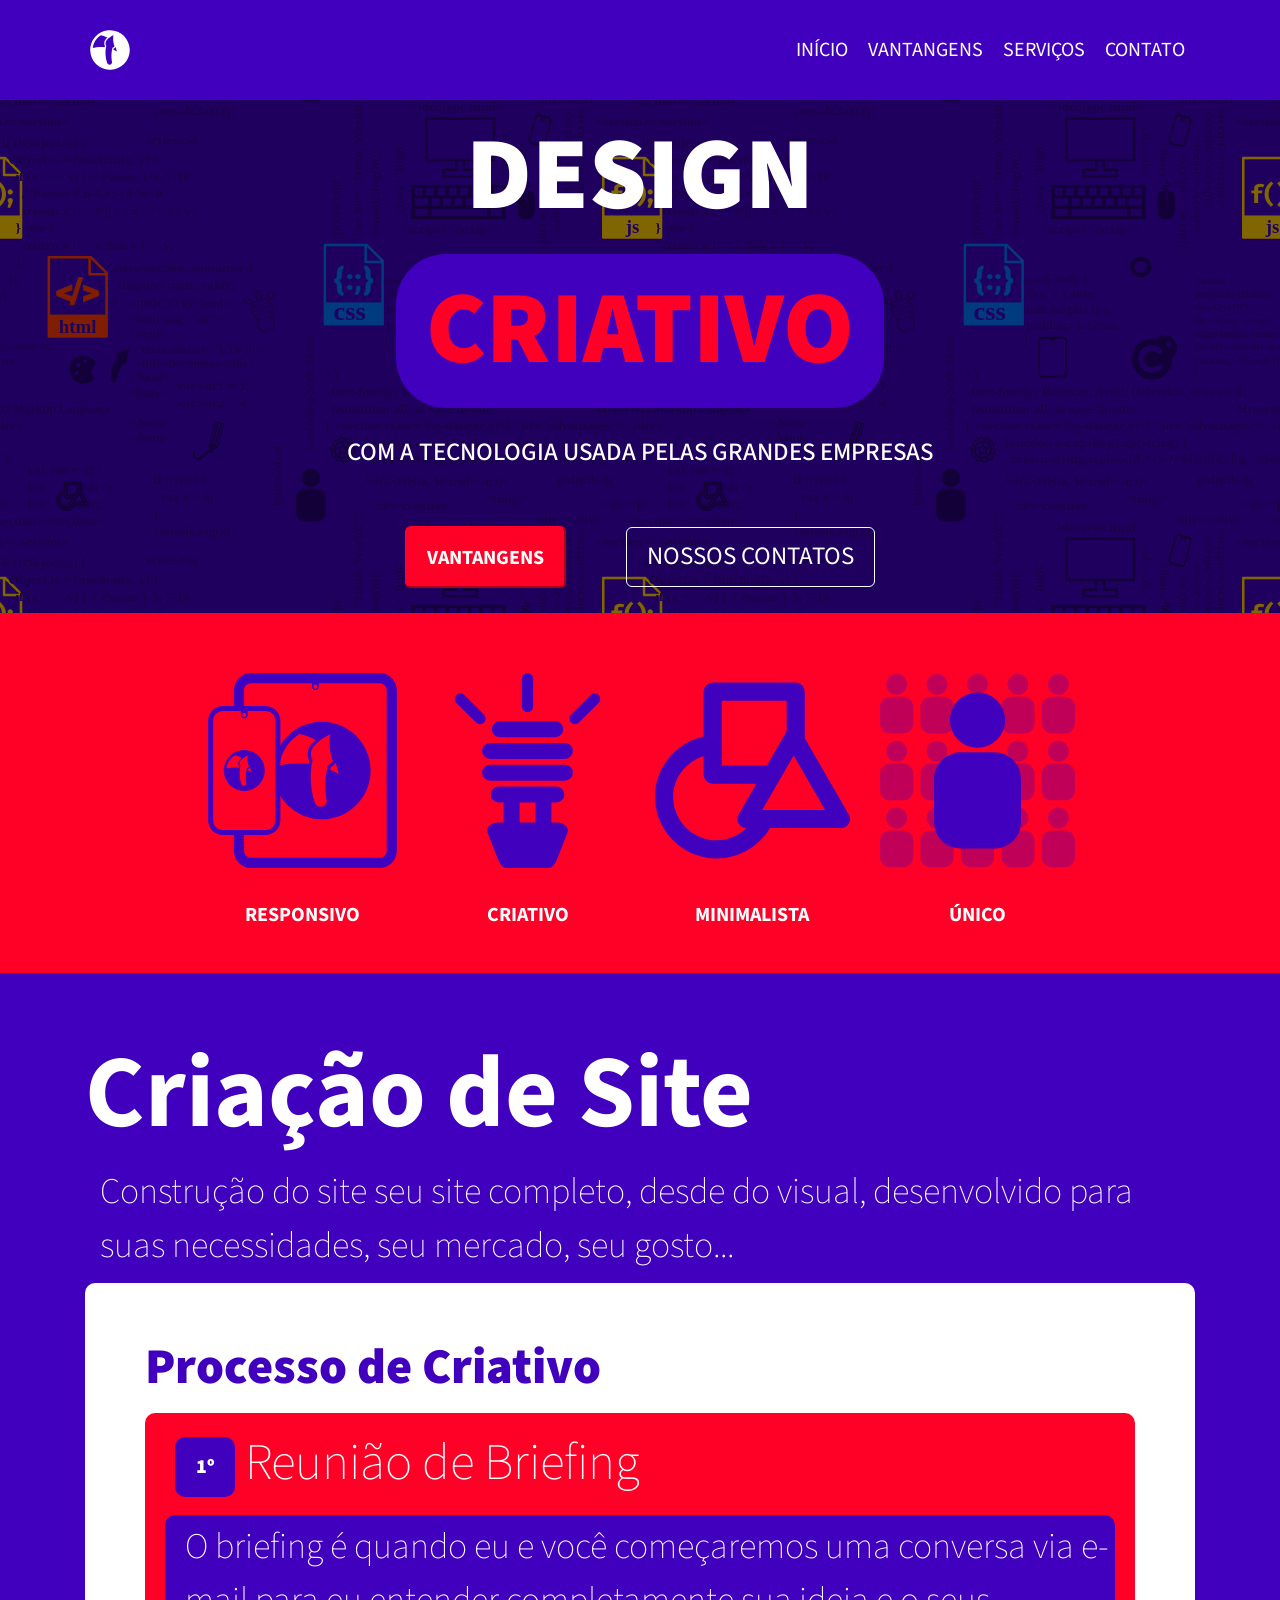
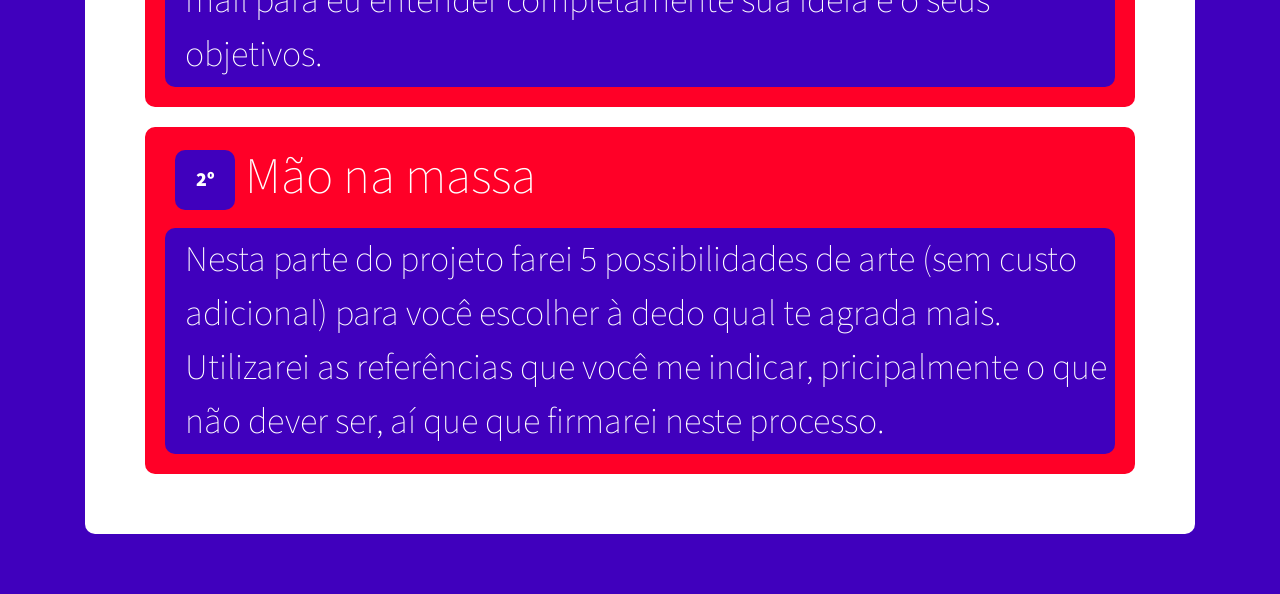
<file: index.html>
<!doctype html>
<html lang="pt-BR">

<head>

  <meta charset="utf-8">
  <meta name="viewport" content="width=device-width, initial-scale=1, shrink-to-fit=no">

  <link rel="stylesheet" href="./css/style.css">
  <link rel="stylesheet" href="./css/animate.css">
  <link rel="stylesheet" href="./css/morphext.css">
  <link rel="shortcut icon" href="./img/brand-light.svg" type="image/png">

  <title>Wheel Design - Gráfico & Web</title>
</head>

<body>
  <nav class="navbar d-none d-lg-flex navbar-expand-lg navbar-dark bg-primary h-500 fixed-top p-0">
    <div class="container">
      <a class="navbar-brand" href="#">
        <img src="./img/brand-light.svg" height="50">
      </a>
      <button class="navbar-toggler" type="button" data-toggle="collapse" data-target="#navbarNav"
        aria-controls="navbarNav" aria-expanded="false" aria-label="Toggle navigation">
        <span class="navbar-toggler-icon"></span>
      </button>
      <div>
        <ul class="navbar-nav float-right">
          <li class="nav-item">
            <a class="nav-link" href="#">INÍCIO</a>
          </li>
          <li class="nav-item">
            <a class="nav-link" href="#advantages">VANTANGENS</a>
          </li>
          <li class="nav-item">
            <a class="nav-link" href="#services">SERVIÇOS</a>
          </li>
          <li class="nav-item">
            <a class="nav-link" href="#contact">CONTATO</a>
          </li>
        </ul>
      </div>
    </div>
  </nav>

  <nav class="navbar d-lg-none navbar-light bg-light fixed-top p-0">
    <div class="container">
      <a class="navbar-brand" href="#">
        <img src="./img/brand.svg" width="80" height="80">
      </a>
      <button class="navbar-toggler " type="button" data-toggle="collapse" data-target="#navbarNav"
        aria-controls="navbarNav" aria-expanded="false" aria-label="Toggle navigation">
        <span class="navbar-toggler-icon"></span>
      </button>
      <div class="collapse navbar-collapse" id="navbarNav">
        <ul class="navbar-nav  bg-light container">
          <li class="nav-item">
            <a class="nav-link" href="#">INÍCIO</a>
          </li>
          <li class="nav-item">
            <a class="nav-link" href="#advantages">VANTANGENS</a>
          </li>
          <li class="nav-item">
            <a class="nav-link" href="#services">SERVIÇOS</a>
          </li>
          <li class="nav-item">
            <a class="nav-link" href="#contact">CONTATO</a>
          </li>
        </ul>
      </div>
    </div>
  </nav>

  <section class="hero-section align-items-center d-flex">

    <div class="container">
      <span class="hero-text">
        DESIGN
      </span><br>
      <span class="rotate text-danger">
        CRIATIVO, RESPONSIVO, FUTURISTA, EXCLUSIVO, MINIMALISTA
      </span>
      <h5 class="my-4">COM A TECNOLOGIA USADA PELAS GRANDES EMPRESAS</h5>
      <button type="menu" class="btn-lg btn-danger mr-1 mx-4">
        <a href="#advantages">VANTANGENS</a>
      </button>
      <button id="bt" type="button" class="btn-lg btn-transparent border border-white mx-4 mt-4">NOSSOS
        CONTATOS</button>
    </div>
    </div>
  </section>

  <section class="bg-danger pt-5" id="advantages">
    <div class="container icons-and-text">
      <div class="row icons-and-text">
        <div class="col-lg-3 col-sm-6 text-center">
          <div class="card mb-4">
            <img class="mb-4 card-img-top" src="./img/responsive.svg" alt="Card image cap">
            <div class="card-body p-0">
              <h5 class="card-title"><b>RESPONSIVO</b></h5>

            </div>
          </div>
        </div>
        <div class="col-lg-3 col-sm-6 text-center">
          <div class="card mb-4">
            <img class="mb-4 card-img-top" src="./img/creative.svg" alt="Card image cap">
            <div class="card-body p-0">
              <h5 class="card-title"><b>CRIATIVO</b></h5>

            </div>
          </div>
        </div>
        <div class="col-lg-3 col-sm-6 text-center">
          <div class="card mb-4">
            <img class="mb-4 card-img-top" src="./img/minimalist.svg" alt="Card image cap">
            <div class="card-body p-0">
              <h5 class="card-title"><b>MINIMALISTA</b></h5>

            </div>
          </div>
        </div>
        <div class="col-lg-3 col-sm-6 text-center">
          <div class="card mb-4">
            <img class="mb-4 card-img-top" src="./img/unique.svg" alt="Card image cap">
            <div class="card-body p-0">
              <h5 class="card-title"><b>ÚNICO</b></h5>

            </div>
          </div>
        </div>
      </div>
    </div>
  </section>

  <section id="services">
    <div class="container py-5 text-left">
      <div class="wd">
        <h1 class="hero-text">Criação de Site</h1>
        <div class="container">
          <p>
            Construção do site seu site completo, desde do visual, desenvolvido para suas necessidades, seu mercado, seu
            gosto...
          </p>
        </div>
        <div class="container bg-white text-primary the-row p-5 mt-2">
          <h1>
            Processo de Criativo
          </h1>
          <div class="the-row bg-danger text-white p-3 mt-3">
            <div class="schedule">
              <div class="number-cube bg-primary">
                <span class="">
                  1º
                </span>
              </div>
              <h2>
                Reunião de Briefing
              </h2>
            </div>

            <div class="bg-primary text-white the-row p-1 pl-3">
              <p>
                O briefing é quando eu e você começaremos uma conversa via e-mail para eu entender completamente sua
                ideia e o seus objetivos. 
              </p>
            </div>
          </div>
          <div class="the-row bg-danger text-white p-3 mt-3">
            <div class="schedule">
              <div class="number-cube bg-primary">
                <span class="">
                  2º
                </span>
              </div>
              <h2>
                Mão na massa
              </h2>
            </div>

            <div class="bg-primary text-white the-row p-1 pl-3">
              <p>
                Nesta parte do projeto farei 5 possibilidades de arte (sem custo adicional) para você escolher à dedo qual te agrada mais. Utilizarei as referências que você me indicar, pricipalmente o que não dever ser, aí que que firmarei neste processo.
              </p>
            </div>
          </div>
        </div>
      </div>
    </div>
  </section>

  <script src="./js/jquery.min.js"></script>
  <script src="./js/popper.min.js"></script>
  <script src="./js/bootstrap.min.js"></script>
  <script src="./js/morphext.js"></script>
  <script src="./js/smooth-scroll.polyfills.min.js"></script>
  <script>
    $(".rotate").Morphext(
      defaults = {
        animation: "animate__flipInX",
        separator: ",",
        speed: 2000,
      }
    );
    $('#bt')
      .mouseover(function () {

        $('#bt').addClass('animate__animated animate__fadeIn');
      })
      .mouseout(function () {
        $('#bt').removeClass('animate__animated animate__fadeIn');
      });

  </script>
  <script>
    var scroll = new SmoothScroll('a[href*="#"]', {
      speed: 1800,
      speedAsDuration: true,
      offset: 100

    });
    

  </script>
</body>

</html>
</file>
<file: css/morphext.css>
.morphext > .animate__animated {
    display: inline-block;
}
</file>
